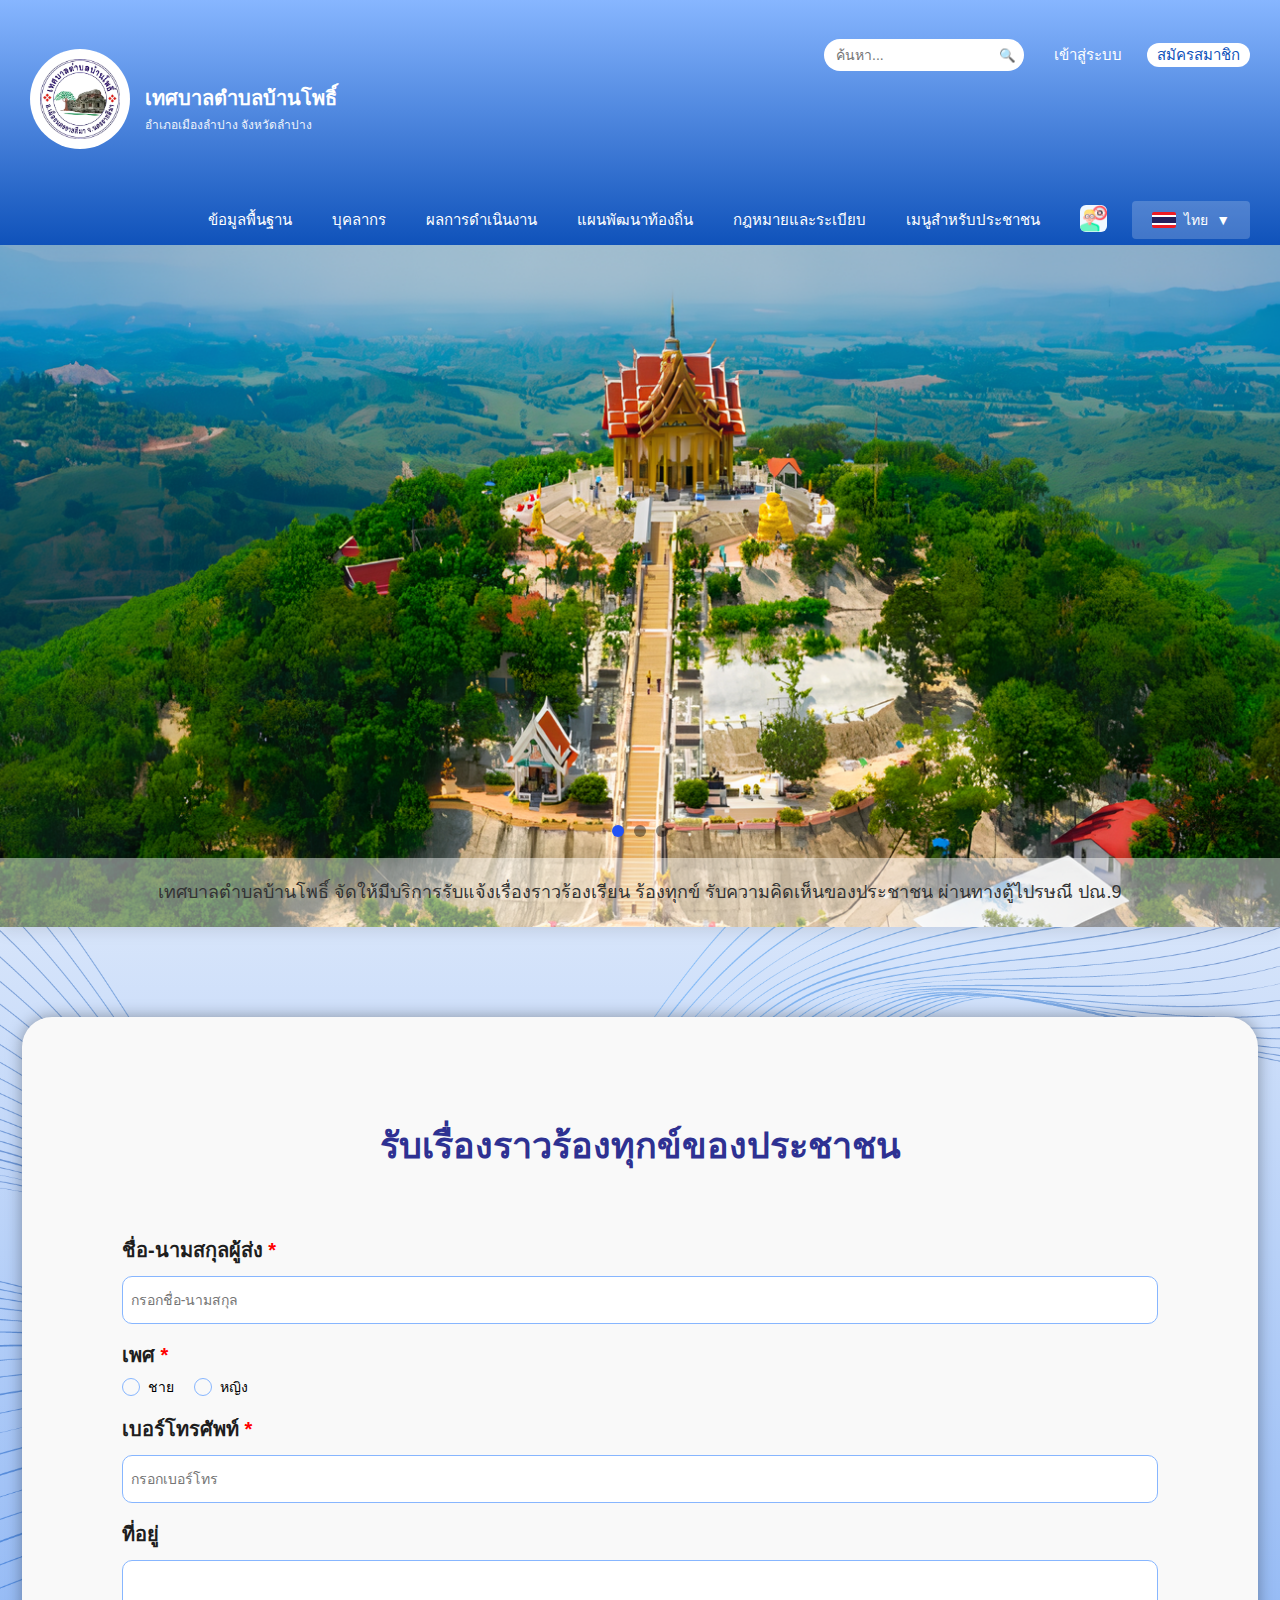
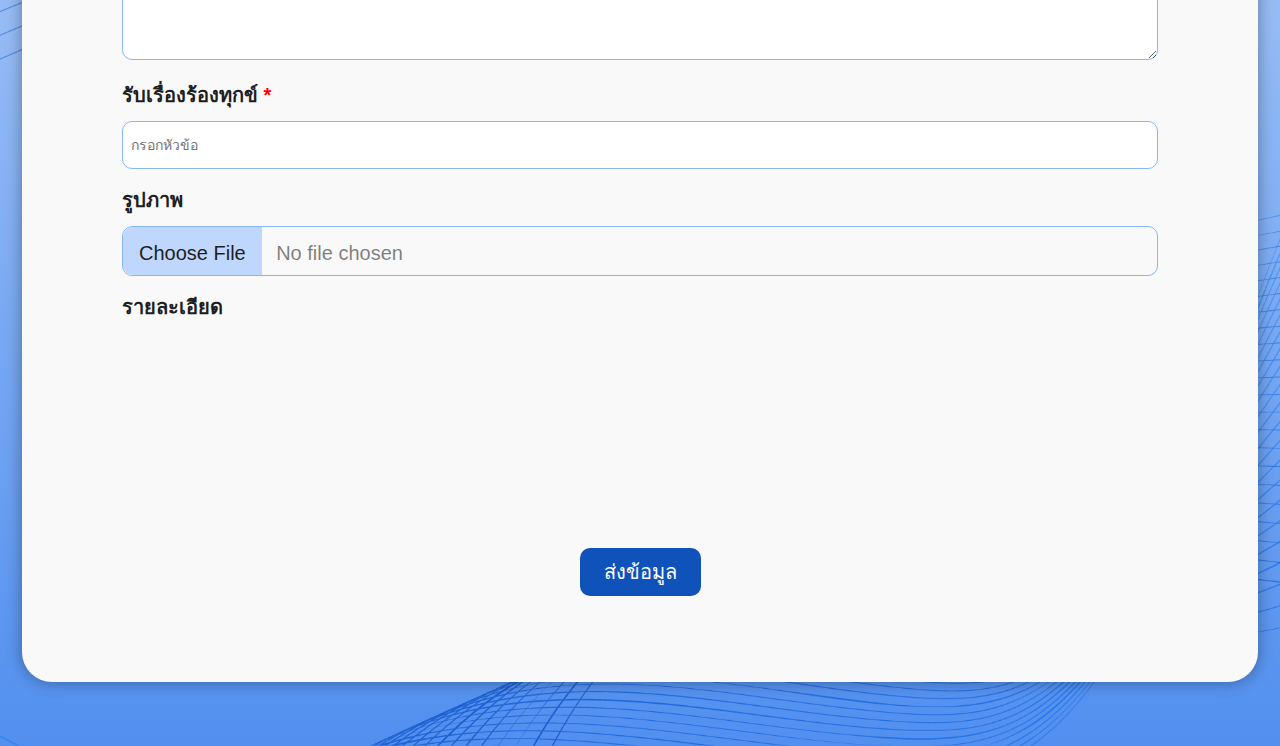
<file: report.html>
<!DOCTYPE html>
<html lang="th">

<head>
    <meta charset="UTF-8">
    <meta name="viewport" content="width=device-width, initial-scale=1.0">
    <title>เทศบาลตำบลบ้านโพธิ์</title>
    <link rel="stylesheet" href="report.css">
    <link href="https://cdn.quilljs.com/1.3.7/quill.snow.css" rel="stylesheet">
    <script src="https://cdn.quilljs.com/1.3.7/quill.js"></script>
</head>

<body>

    <header class="header">
        <div class="nav-section">
            <div class="nav-container">
                <div class="header-right">
                    <div class="search-box">
                        <input type="text" class="search-input" placeholder="ค้นหา...">
                        <button class="search-btn">🔍</button>
                    </div>
                    <div class="auth-buttons">
                        <a href="#" class="auth-btn1">เข้าสู่ระบบ</a>
                        <a href="#" class="auth-btn2">สมัครสมาชิก</a>
                    </div>
                </div>
                <div class="nav-content">
                    <div class="logo-section">
                        <div class="logo">
                            <img src="image/Logo.png" alt="โลโก้เทศบาล" style="height: 80px;">
                        </div>
                        <div>
                            <div class="site-title">เทศบาลตำบลบ้านโพธิ์</div>
                            <div class="site-subtitle">อำเภอเมืองลำปาง จังหวัดลำปาง</div>
                        </div>
                    </div>
                    <nav class="nav-menu">
                        <div class="nav-item-dropdown">
                            <a href="#" class="nav-item">ข้อมูลพื้นฐาน</a>
                            <div class="nav-dropdown">
                                <a href="#" class="dropdown-item">ประวัติความเป็นมา</a>
                                <div class="nav-sub-dropdown">
                                    <a href="#" class="dropdown-item">ข้อมูลสภาพทั่วไป</a>
                                    <div class="sub-dropdown-content">
                                        <a href="#" class="sub-dropdown-item">ข้อมูลและรายละเอียดชุมชน</a>
                                        <a href="#" class="sub-dropdown-item">ผู้นำชุมชน</a>
                                    </div>
                                </div>
                                <a href="#" class="dropdown-item">ข้อมูลชุมชน</a>
                                <a href="#" class="dropdown-item">ผลิตภัณฑ์ชุมชน</a>
                                <a href="#" class="dropdown-item">สถานที่สำคัญ</a>
                                <a href="#" class="dropdown-item">แกลอรี่ภาพถ่ายภูมิทัศน์</a>
                                <a href="#" class="dropdown-item">บริการขั้นพื้นฐาน</a>
                                <a href="#" class="dropdown-item">ยุทธศาสตร์การพัฒนา</a>
                                <a href="#" class="dropdown-item">อำนาจหน้าที่</a>
                            </div>
                        </div>
                        <a href="#" class="nav-item">บุคลากร</a>
                        <a href="#" class="nav-item">ผลการดำเนินงาน</a>
                        <a href="#" class="nav-item">แผนพัฒนาท้องถิ่น</a>
                        <a href="#" class="nav-item">กฎหมายและระเบียบ</a>
                        <a href="#" class="nav-item">เมนูสำหรับประชาชน</a>
                        <a href="#" class="nav-item"><img
                                style="width: 27px; height: 27px; background-color: aliceblue; border-radius: 6px;"
                                src="image/blind.png" alt=""></a>
                        <div class="lang-selector">
                            <button class="lang-btn" onclick="toggleLangDropdown()">
                                <span class="flag flag-th"></span>
                                <span class="lang-text">ไทย</span>
                                <span class="lang-arrow">▼</span>
                            </button>
                            <div class="lang-dropdown" id="langDropdown">
                                <a href="#" class="lang-option">
                                    <span class="flag flag-th"></span>
                                    ไทย
                                </a>
                                <a href="#" class="lang-option">
                                    <span class="flag flag-kh"></span>
                                    ខ្មែរ
                                </a>
                                <a href="#" class="lang-option">
                                    <span class="flag flag-vn"></span>
                                    Tiếng Việt
                                </a>
                                <a href="#" class="lang-option">
                                    <span class="flag flag-cn"></span>
                                    中文
                                </a>
                                <a href="#" class="lang-option">
                                    <span class="flag flag-la"></span>
                                    ລາວ
                                </a>
                            </div>
                        </div>
                    </nav>
                </div>
            </div>
        </div>
    </header>


    <section class="hero-section">
        <div class="hero-overlay"></div>
        <div class="hero-images">
            <div class="hero-image active" style="background-image: url('image/ktc_nakhon3.png');"></div>
            <div class="hero-image" style="background-image: url('image/ktc_nakhon3.png');"></div>
            <div class="hero-image" style="background-image: url('image/ktc_nakhon3.png');"></div>
        </div>
        <div class="hero-dots">
            <span class="dot active" onclick="setSlide(0)"></span>
            <span class="dot" onclick="setSlide(1)"></span>
            <span class="dot" onclick="setSlide(2)"></span>
        </div>

        <div class="hero-text-box">
            <div class="hero-title">
                เทศบาลตำบลบ้านโพธิ์ จัดให้มีบริการรับแจ้งเรื่องราวร้องเรียน ร้องทุกข์ รับความคิดเห็นของประชาชน
                ผ่านทางตู้ไปรษณี ปณ.9
            </div>
        </div>
    </section>

    <section class="report-section">

        <div class="report-container">
            <div class="report-title">รับเรื่องราวร้องทุกข์ของประชาชน</div>
            <div class="name-reporter">ชื่อ-นามสกุลผู้ส่ง <span style="color: red;">*</span></div> 
            <div class="name-field"><input type="text" placeholder="  กรอกชื่อ-นามสกุล"></div>
            <div class="gender-reporter">เพศ <span style="color: red;">*</span></div>
            <div class="gender-field">
                <label class="gender-radio">
                  <input type="radio" name="gender" value="male">
                  <span class="custom-radio"></span>
                  ชาย
                </label>
              
                <label class="gender-radio">
                  <input type="radio" name="gender" value="female">
                  <span class="custom-radio"></span>
                  หญิง
                </label>
              </div>
              
              
            <div class="phone-reporter">เบอร์โทรศัพท์ <span style="color: red;">*</span></div> 
            <div class="phone-field"><input type="tel" placeholder="  กรอกเบอร์โทร"></div>
            <div class="address-reporter">ที่อยู่</div>
            <div class="address-field"><textarea ></textarea></div>
            <div class="subject-reporter">รับเรื่องร้องทุกข์ <span style="color: red;">*</span></div>
            <div class="subject-field"><input type="text" placeholder="  กรอกหัวข้อ"></div>
            <div class="image-reporter">รูปภาพ</div>
            <div class="image-field">
                <input type="file" id="image" accept="image/*" hidden>
                <label for="image" class="custom-file-upload">Choose File</label>
                <span class="file-name">No file chosen</span>
            </div>
            <div class="detail-reporter">รายละเอียด</div>
            <div class="detail-field">
                <div id="editor" style="min-height: 200px; "></div>
            </div>
            <button class="send-field" type="submit">ส่งข้อมูล</button>
        </div>

    </section>

    <script>
        var quill = new Quill('#editor', {
            theme: 'snow'
        });
    </script>

<script src="script.js"></script>

</body>

</html>
</file>
<file: report.css>
/* ========================================
   การตั้งค่าพื้นฐาน (GLOBAL STYLES)
   - รีเซ็ต margin, padding และตั้งค่า box-sizing
   - กำหนดฟอนต์หลักและสีพื้นหลังของหน้าเว็บ
======================================== */
* {
    margin: 0;
    padding: 0;
    box-sizing: border-box;
  }
  
  body {
    font-family: "Inter", Arial, sans-serif;
    background: #f5f5f5;
  }
  



/* ========================================
 ส่วนหัวเว็บไซต์ (HEADER SECTION) - Responsive Version
 - แถบด้านบนสุดของเว็บไซต์
 - ประกอบด้วยโลโก้, เมนูนำทาง, ปุ่มเปลี่ยนภาษา, ช่องค้นหา, และปุ่มเข้าสู่ระบบ/สมัครสมาชิก
 - ใช้สี gradient เป็นพื้นหลัง
 - รองรับการแสดงผลบนหน้าจอขนาดต่างๆ
======================================== */
.header {
  background: linear-gradient(to top, #0F52BA 0%, #87B6FF 100%); /* พื้นหลังแบบ gradient จากล่างขึ้นบน */
  color: white;
  width: 100%; /* เปลี่ยนจาก 1440px เป็น 100% */
  min-height: 175px; /* ใช้ min-height แทน height */
  position: relative;
}

.nav-section {
  padding: 35px 10px 0px 10px; /* ระยะห่างภายในแถบนำทาง */
}

.nav-container {
  max-width: 1440px; /* จำกัดความกว้างสูงสุด */
  margin: 0 auto; /* จัดให้อยู่กลาง */
  display: flex;
  flex-direction: column;
  align-items: flex-end; /* จัดชิดขวา */
  padding: 0 20px;
  width: 100%; /* ให้ใช้พื้นที่เต็ม */
  box-sizing: border-box; /* รวม padding ในการคำนวณความกว้าง */
 
}

.header-right {
  display: flex;
  align-items: center;
  gap: 15px; /* ระยะห่างระหว่างองค์ประกอบด้านขวา */
  flex-wrap: wrap; /* อนุญาตให้ขึ้นบรรทัดใหม่เมื่อพื้นที่ไม่เพียงพอ */
}

.search-box {
  position: relative; /* สำหรับวางตำแหน่งปุ่มค้นหา */
}

.search-input {
  padding: 8px 35px 8px 12px; /* ระยะห่างภายในช่องค้นหา */
  border: none;
  border-radius: 20px;
  width: 200px;
  font-size: 14px;
  max-width: 100%; /* ป้องกันไม่ให้เกินขอบเขต */
}

.search-btn {
  position: absolute;
  right: 8px;
  top: 50%;
  transform: translateY(-50%);
  background: none;
  border: none;
  cursor: pointer;
  color: #666; /* ปุ่มค้นหาในช่องค้นหา */
}

.auth-buttons {
  display: flex;
  gap: 10px; /* ระยะห่างระหว่างปุ่มเข้าสู่ระบบและสมัครสมาชิก */
  align-items: center;
  flex-wrap: wrap; /* อนุญาตให้ขึ้นบรรทัดใหม่ */
}

.auth-btn1 {
  color: white;
  border: none;
  padding: 8px 15px;
  border-radius: 4px;
  cursor: pointer;
  font-size: 15px;
  text-decoration: none;
  display: inline-block;
  white-space: nowrap; /* ป้องกันการตัดคำ */
}

.auth-btn1:hover {
  color: #69cd72;
  transform: scale(1.05);
}

.auth-btn2 {
  background: white;
  color: #0F52BA;
  border: none;
  height: 24.5px; /* ความสูงรวม */
  padding: 0 10px; /* เอาเฉพาะซ้ายขวา */
  border-radius: 12px;
  cursor: pointer;
  font-size: 15px;
  text-decoration: none;
  line-height: 24px; /* จัดข้อความให้อยู่ตรงกลาง */
  transition: background 0.3s ease;
  white-space: nowrap; /* ป้องกันการตัดคำ */
}

.auth-btn2:hover {
  background: rgba(255, 255, 255, 0.178); /* เอฟเฟกต์เมื่อเมาส์ชี้ */
  color: #ffffff;
}

.nav-content {
  display: flex;
  align-items: center;
  justify-content: space-between;
  width: 100%;
  flex-wrap: wrap; /* อนุญาตให้ขึ้นบรรทัดใหม่ */
  gap: 20px; /* เพิ่มระยะห่างระหว่างองค์ประกอบ */
}

.logo-section {
  display: flex;
  align-items: center;
  flex-shrink: 0;
  transform: translateY(-16px);
  min-width: fit-content; /* ป้องกันการบีบอัด */
}

.logo {
  width: 100px;
  height: 100px;
  background: white;
  border-radius: 50%;
  margin-right: 15px;
  display: flex;
  align-items: center;
  justify-content: center;
  font-weight: bold;
  color: #357abd;
  font-size: 12px;
  text-align: center;
  line-height: 1.2; /* โลโก้ทรงกลม */
  transform: translateY(-10px);
  flex-shrink: 0; /* ป้องกันการบีบอัด */
}

.site-title {
  font-size: 20px;
  font-weight: bold;
  line-height: 1.3; /* ชื่อเว็บไซต์ */
  white-space: nowrap; /* ป้องกันการตัดคำ */
}

.site-subtitle {
  font-size: 12px;
  opacity: 0.9;
  margin-top: 4px;
  display: block; /* คำอธิบายเพิ่มเติมใต้ชื่อเว็บ */
  white-space: nowrap; /* ป้องกันการตัดคำ */
}

.nav-menu {
  display: flex;
  align-items: center;
  gap: 10px;
  flex-grow: 1;
  justify-content: flex-end; /* เมนูนำทางหลัก */
  flex-wrap: wrap; /* อนุญาตให้ขึ้นบรรทัดใหม่ */
  min-width: 0; /* อนุญาตให้บีบอัดได้ */
}

.nav-item {
  color: white;
  text-decoration: none;
  font-size: 15px;
  padding: 10px 15px;
  border-radius: 6px;
  transition: all 0.3s ease;
  white-space: nowrap;
  font-weight: 500; /* รายการเมนูแต่ละตัว */
}

.nav-item:hover {
  color: #69cd72;
  transform: scale(1.05); /* เอฟเฟกต์เมื่อเมาส์ชี้ */
}

.nav-item-dropdown {
  position: relative;
  display: inline-block; /* เมนูแบบ dropdown */
}

.nav-dropdown {
  display: none;
  position: absolute;
  background-color: #f9f9f9;
  min-width: 200px;
  box-shadow: 0 8px 16px rgba(0,0,0,0.2);
  z-index: 1000; /* เพิ่ม z-index */
  right: 0; /* ปรับตำแหน่งให้เหมาะสมกับการ responsive */
}

.nav-item-dropdown:hover .nav-dropdown {
  display: block; /* แสดงเมนูย่อยเมื่อชี้เมาส์ */
}

.dropdown-item {
  display: block;
  padding: 12px 16px;
  text-decoration: none;
  color: #2e3192; /* รายการในเมนูย่อย */
}

.dropdown-item:hover {
  background-color: #f1f1f1; /* เอฟเฟกต์เมื่อชี้เมาส์ */
}

.nav-sub-dropdown {
  position: relative; /* เมนูย่อยระดับสอง */
}

.sub-dropdown-content {
  display: none;
  position: absolute;
  left: 100%;
  top: 0;
  background-color: #f9f9f9;
  min-width: 200px;
  box-shadow: 0 8px 16px rgba(0,0,0,0.2);
  z-index: 1001; /* เนื้อหาเมนูย่อยระดับสอง */
}

.nav-sub-dropdown:hover .sub-dropdown-content {
  display: block; /* แสดงเมนูย่อยระดับสองเมื่อชี้เมาส์ */
}

.sub-dropdown-item {
  display: block;
  padding: 12px 16px;
  text-decoration: none;
  color: #2e3192; /* รายการในเมนูย่อยระดับสอง */
}

.sub-dropdown-item:hover {
  background-color: #f1f1f1; /* เอฟเฟกต์เมื่อชี้เมาส์ */
}

.lang-selector {
  position: relative;
  flex-shrink: 0; /* ส่วนเลือกภาษา */
}

.lang-btn {
  background: rgba(255, 255, 255, 0.2);
  color: white;
  border: none;
  padding: 8px 20px;
  border-radius: 4px;
  cursor: pointer;
  display: flex;
  align-items: center;
  justify-content: space-between;
  gap: 8px;
  font-size: 14px;
  min-width: 110px; /* ปุ่มเลือกภาษา */
}

.lang-text {
  flex-grow: 1; /* ข้อความชื่อภาษา */
}

.lang-arrow {
  flex-shrink: 0; /* ลูกศร dropdown */
}

.lang-dropdown {
  position: absolute;
  top: 100%;
  right: 0;
  background: white;
  border-radius: 4px;
  box-shadow: 0 4px 12px rgba(0, 0, 0, 0.15);
  min-width: 120px;
  z-index: 1000;
  display: none; /* รายการภาษาที่แสดงเมื่อคลิก */
}

.lang-dropdown.show {
  display: block; /* แสดงรายการภาษาเมื่อเลือก */
}

.lang-option {
  display: flex;
  align-items: center;
  padding: 10px 15px;
  color: #333;
  text-decoration: none;
  gap: 8px;
  font-size: 14px; /* รายการภาษาแต่ละตัว */
}

.lang-option:hover {
  background-color: #f5f5f5; /* เอฟเฟกต์เมื่อชี้เมาส์ */
}

.flag {
  width: 24px;
  height: 16px;
  border-radius: 2px;
  display: inline-block;
  position: relative; /* ธงชาติสำหรับแต่ละภาษา */
  flex-shrink: 0; /* ป้องกันการบีบอัด */
}

/* ธงชาติประเทศไทย */
.flag-th {
  background: linear-gradient(to bottom, #ed1c24 0%, #ed1c24 16.67%, #ffffff 16.67%, #ffffff 33.33%, #241f5c 33.33%, #241f5c 66.67%, #ffffff 66.67%, #ffffff 83.33%, #ed1c24 83.33%, #ed1c24 100%);
}

/* ธงชาติกัมพูชา */
.flag-kh {
  background: linear-gradient(to bottom, #032ea1 0%, #032ea1 25%, #e4002b 25%, #e4002b 75%, #032ea1 75%, #032ea1 100%);
}

/* ธงชาติเวียดนาม */
.flag-vn {
  background: #da251d;
}
.flag-vn::after {
  content: "★";
  color: #ffff00;
  font-size: 10px;
  position: absolute;
  top: 50%;
  left: 50%;
  transform: translate(-50%, -50%);
}

/* ธงชาติจีน */
.flag-cn {
  background: #de2910;
}
.flag-cn::before {
  content: "★";
  color: #ffff00;
  font-size: 8px;
  position: absolute;
  top: 20%;
  left: 15%;
}
.flag-cn::after {
  content: "★★★★";
  color: #ffff00;
  font-size: 5px;
  position: absolute;
  top: 10%;
  left: 30%;
  letter-spacing: 1px;
}

/* ธงชาติลาว */
.flag-la {
  background: linear-gradient(to bottom, #ce1126 0%, #ce1126 25%, #002868 25%, #002868 75%, #ce1126 75%, #ce1126 100%);
}
.flag-la::after {
  content: "";
  background: #ffffff;
  border-radius: 50%;
  width: 8px;
  height: 8px;
  position: absolute;
  top: 50%;
  left: 50%;
  transform: translate(-50%, -50%);
}





/* ========================================
 RESPONSIVE DESIGN - Media Queries
======================================== */

/* สำหรับแท็บเล็ต (768px - 1024px) */
@media screen and (max-width: 1024px) {
  .nav-container {
    padding: 0 15px;
  }
  
  .nav-content {
    gap: 15px;
  }
  
  .nav-menu {
    gap: 5px;
  }
  
  .nav-item {
    padding: 8px 10px;
    font-size: 14px;
  }
  
  .search-input {
    width: 150px;
  }
}

/* สำหรับมือถือใหญ่ (481px - 767px) */
@media screen and (max-width: 767px) {
  .header {
    min-height: auto;
  }
  
  .nav-section {
    padding: 20px 10px;
  }
  
  .nav-container {
    padding: 0 10px;
  }
  
  .header-right {
    width: 100%;
    justify-content: flex-end;
    margin-bottom: 15px;
  }
  
  .nav-content {
    flex-direction: column;
    align-items: center;
    gap: 15px;
  }
  
  .logo-section {
    transform: translateY(0);
    text-align: center;
  }
  
  .logo {
    transform: translateY(0);
    width: 80px;
    height: 80px;
    margin-right: 10px;
  }
  
  .site-title {
    font-size: 18px;
  }
  
  .site-subtitle {
    font-size: 11px;
  }
  
  .nav-menu {
    justify-content: center;
    width: 100%;
  }
  
  .nav-item {
    padding: 8px 8px;
    font-size: 13px;
  }
  
  .search-input {
    width: 120px;
  }
  
  .auth-btn1, .auth-btn2 {
    font-size: 13px;
    padding: 6px 10px;
  }
  
  .lang-btn {
    min-width: 90px;
    padding: 6px 15px;
    font-size: 13px;
  }
  
  /* ปรับ dropdown ให้เหมาะสมกับมือถือ */
  .nav-dropdown {
    position: fixed;
    top: auto;
    bottom: 0;
    left: 0;
    right: 0;
    min-width: 100%;
    max-height: 50vh;
    overflow-y: auto;
    border-radius: 10px 10px 0 0;
  }
  
  .sub-dropdown-content {
    position: relative;
    left: 0;
    top: auto;
    width: 100%;
    box-shadow: none;
    border-top: 1px solid #ddd;
    background-color: #f0f0f0;
  }
}

/* สำหรับมือถือเล็ก (max-width: 480px) */
@media screen and (max-width: 480px) {
  .nav-section {
    padding: 15px 5px;
  }
  
  .nav-container {
    padding: 0 5px;
  }
  
  .header-right {
    gap: 10px;
  }
  
  .logo {
    width: 70px;
    height: 70px;
    margin-right: 8px;
  }
  
  .site-title {
    font-size: 16px;
    white-space: normal; /* อนุญาตให้ขึ้นบรรทัดใหม่ในมือถือเล็ก */
  }
  
  .site-subtitle {
    font-size: 10px;
    white-space: normal; /* อนุญาตให้ขึ้นบรรทัดใหม่ในมือถือเล็ก */
  }
  
  .nav-menu {
    gap: 2px;
  }
  
  .nav-item {
    padding: 6px 6px;
    font-size: 12px;
  }
  
  .search-input {
    width: 100px;
    font-size: 13px;
  }
  
  .auth-btn1, .auth-btn2 {
    font-size: 12px;
    padding: 5px 8px;
  }
  
  .auth-btn2 {
    height: 22px;
    line-height: 22px;
  }
  
  .lang-btn {
    min-width: 80px;
    padding: 5px 10px;
    font-size: 12px;
  }
  
  .lang-text {
    font-size: 11px;
  }
}

/* ซ่อนบางองค์ประกอบในหน้าจอที่เล็กมาก */
@media screen and (max-width: 320px) {
  .search-box {
    display: none; /* ซ่อนช่องค้นหาในหน้าจอที่เล็กมาก */
  }
  
  .site-subtitle {
    display: none; /* ซ่อนคำอธิบายเพิ่มเติม */
  }
  
  .nav-item {
    padding: 4px;
    font-size: 11px;
  }
}







/* ========================================
 ส่วนแบนเนอร์หลัก (HERO SECTION)
 - แสดงภาพพื้นหลังขนาดใหญ่แบบสไลด์
 - มีข้อความแนะนำเว็บไซต์
 - มีแบนเนอร์โปรโมชันด้านข้าง
======================================== */
.hero-section {
  position: relative;
  width: 100%;
  padding-bottom: 682px; /* อัตราส่วน 16:9 */
  display: flex;
  align-items: flex-end;
  justify-content: center;
}

.hero-overlay {
  position: absolute;
  top: 0;
  left: 0;
  right: 0;
  bottom: 0;
  background: rgba(0, 0, 0, 0.4); /* ซ้อนทับเพื่อทำให้ภาพพื้นหลังมืดลง */
  
}

.promo-banner {
  background: white;
  box-shadow: 0 2px 8px rgba(0, 0, 0, 0.15);

  
}

.hero-images {
  position: absolute;
  top: 0;
  left: 0;
  right: 0;
  bottom: 0;
  z-index: 0;
  overflow: hidden;
  cursor: grab; /* ภาพสไลด์ที่สามารถเลื่อนได้ */
}

.hero-images:active {
  cursor: grabbing;
}

.hero-image {
  position: absolute;
  top: 0;
  left: 0;
  width: 100%;
  height: 100%;
  background-size: cover;
  background-position: center;
  background-repeat: no-repeat;
  opacity: 1;
}

.hero-image.active {
  opacity: 1; /* ภาพที่กำลังแสดง */
}

.hero-dots {
  position: absolute;
  bottom: 90px;
  left: 50%;
  transform: translateX(-50%);
  display: flex;
  gap: 10px;
  z-index: 10; /* จุดนำทางสไลด์ */
}

.dot {
  width: 12px;
  height: 12px;
  background: rgba(8, 8, 8, 0.452);
  border-radius: 50%;
  cursor: pointer;
  transition: background 0.3s;
}

.dot.active {
  background: #2253f5; /* จุดที่เลือกอยู่ */
}

.dot:hover {
  background: rgba(255, 255, 255, 0.342);
}

.close-promo-btn {
  position: absolute;
  top: 5px;
  right: 5px;
  background: none;
  border: none;
  font-size: 16px;
  cursor: pointer; /* ปุ่มปิดแบนเนอร์โปรโมชัน */
}

.hero-text-box {
  position: absolute;
  bottom: 0;
  left: 50%;
  transform: translateX(-50%);
  background: rgba(255, 255, 255, 0.45);
  padding: 20px 40px;
  border-radius: 0;
  text-align: center;
  width: 100%;
  
  z-index: 10;
  box-shadow: 0 4px 15px rgba(0, 0, 0, 0.1); /* กล่องข้อความแนะนำ */
  
}

.hero-text-box .hero-title {
  font-size: 18px;
  color: #333;
  line-height: 1.6;
  margin: 0;
  
}




/* ========================================
 ส่วนรายงาน (REPORT SECTION)
 - กรอกข้อมูลรายงาน
======================================== */


/* General container styling */
.report-container {
    padding: 100px;
    background-color: #f9f9f9;
    box-shadow: 0px 0px 15.5px 0px #00000059;

    width: 1236px;
    height: 1265px;
    border-radius: 30px;
    margin-top: 90px;

}

/* Title styling */
.report-title {
    font-size: 36px;
    font-weight: 600;
    color: #2E3192;
    text-align: center;
    margin-bottom: 60px;

}

/* Label styling */
.name-reporter, .phone-reporter, .address-reporter, 
.subject-reporter, .image-reporter, .detail-reporter, .gender-reporter {
    font-size: 20px;
    font-weight: 600;
    color: #1E1E1E;
    margin-top: 15px;
    margin-bottom: 5px;
}

/* Input and textarea field styling */
.name-field input, .phone-field input, .address-field textarea, .subject-field input {
    width: 100%;
    height: 48px;
    margin-top: 5px;
    border: 1px solid #87B6FF;
    border-radius: 10px;
    font-size: 14px;
    box-sizing: border-box;
}

.name-field input:focus, .phone-field input:focus, .address-field textarea:focus, 
.subject-field input:focus {
    outline: none;
    border-color: #007bff;
    box-shadow: 0 0 5px rgba(0, 123, 255, 0.3);
}

/* Address textarea specific styling */
.address-field textarea {
    height: 100px;
    resize: vertical;
}

/* Image upload field styling */
.image-field {
    margin-top: 10px;
    position: relative;
    border: 1px solid #87B6FF;
    border-radius: 10px;
}

.custom-file-upload {
    display: inline-block;
    padding: 15px 16px;
    background: #87B6FF82;
    border-radius: 10px 0px 0px 10px;
    color: #1E1E1E;
    cursor: pointer;
    font-size: 14px;
    transition: background-color 0.3s;
    font-size: 20px;
    height: 48px;
}


.label {
    margin-top: 10px;
    height: 48px;
    width: 175px;
    border-radius: 10px 0px 0px 10px;
    border: 1px solid #87B6FF;
    background: #87B6FF82;
    display: flex;
    align-items: center;
    justify-content: center;
    cursor: pointer;
}

.custom-file-upload:hover {
    background-color: #0057b3be;
    border-radius: 10px 0px 0px 10px;
}

.file-name {
    margin-left: 10px;
    font-size: 20px;
    color: #00000080;
    font-weight: 400;
    
}

/* Detail field styling with Quill integration */
.detail-reporter {
    margin-top: 15px;
}

.detail-field {
    margin-top: 5px;
}


/* Submit button styling */
.send-reporter {
    font-size: 16px;
    font-weight: 500;
    color: #fff;
    background-color: #007bff;
    padding: 10px 20px;
    border: none;
    border-radius: 4px;
    cursor: pointer;
    display: block;
    margin: 20px auto;
    text-align: center;
    transition: background-color 0.3s;
}

.send-reporter:hover {
    background-color: #0056b3;
}

.report-section {
    background: linear-gradient(180deg, rgba(191, 216, 255, 0.56) 0%, rgba(30, 111, 237, 0.76) 100%),url('image/blue_line.png'); 
    width: 100%;
    background-size: cover;
    background-position: center;
    background-repeat: no-repeat;
    
    position: relative;
    padding-bottom: 5%;
    display: flex;
    align-items: flex-end;
    justify-content: center;
}





.gender-field {
    display: flex;
    gap: 20px;
    align-items: center;
  }
  
  .gender-radio {
    display: flex;
    align-items: center;
    gap: 8px;
    cursor: pointer;
    font-size: 14px;
  }
  
  /* ซ่อน radio ปกติ */
  .gender-radio input[type="radio"] {
    display: none;
  }
  
  /* วงกลมเปล่า */
  .custom-radio {
    width: 18px;
    height: 18px;
    border: 1px solid #87B6FF;
    border-radius: 50%;
    display: inline-block;
    position: relative;
  }
  
  /* จุดวงกลมเมื่อเลือก */
  .gender-radio input[type="radio"]:checked + .custom-radio::after {
    content: "";
    width: 10px;
    height: 10px;
    background-color: #87B6FF;
    border-radius: 100%;
    position: absolute;
    top: 2px;
    left: 3px;
  }
  


  .send-field {
    margin-top: 20px;
    text-align: center;
   
    background-color: #0F52BA;
    color: #fff;
    border: none;
    border-radius: 4px;
    cursor: pointer;
    display: block;
    margin: 20px auto;
    transition: background-color 0.3s;
    font-size: 20px;
    font-weight: 400;
    height: 48px;
    width: 121px;
    border-radius: 10px;

  }



/* Text Editor */
.ql-container.ql-snow {
  box-shadow: 0px 2px 5px rgba(0, 0, 0, 0.1); /* เพิ่มเงา */
  overflow: hidden; /* ช่วยให้ border-radius แสดงผลดีขึ้น */
  border-bottom-left-radius: 10px;
  border-bottom-right-radius: 10px;
  border: 1px solid #87B6FF !important;
  border-top: none !important;
}





.ql-toolbar.ql-snow {
  background-color: #ffffff; 

  padding: 10px 15px; 
  border-top-left-radius: 8px; 
  border-top-right-radius: 8px; 
  border: 1px solid #87B6FF !important;
  
}


.ql-toolbar.ql-snow button.ql-active {
  border-color: #007bff;

}


.ql-snow .ql-picker-label {
  color: #007bff; 
}

.ql-snow .ql-picker-label:hover {
  color: #0056b3;
}

.ql-snow .ql-picker-label.ql-active {
  color: #fff;
 
}


.ql-editor {
  background-color: #ffffff; 
  color: #333333; 
  padding: 15px 20px; 
  line-height: 1.6;
  min-height: 200px; 

}

.ql-editor.ql-blank::before {
  color: #999999; 
  font-style: italic;
 
}


.ql-editor::-webkit-scrollbar {
  width: 8px;
}
.ql-editor::-webkit-scrollbar-thumb {
  background-color: #c0c0c0;
  border-radius: 4px;
}
.ql-editor::-webkit-scrollbar-track {
  background-color: #f1f1f1;
}









  /* ========================================
 ส่วนท้ายเว็บไซต์ (FOOTER SECTION)
 - แสดงข้อมูลติดต่อและลิงก์ต่างๆ
 - แบ่งเป็น 3 คอลัมน์
 - มีลิงก์โซเชียลมีเดีย
======================================== */
.main-footer {
  background: linear-gradient(180deg, #87B6FF 0%, #0F52BA 100%);
  color: white;
  padding: 60px 0 0; /* ส่วนท้ายหลัก */
  width: 100%;
}

.footer-container {
  max-width: 1200px;
  margin: 0 auto;
  padding: 0 20px; /* คอนเทนเนอร์ส่วนท้าย */
}

.footer-grid {
  display: grid;
  grid-template-columns: 1fr 1fr 1fr;
  gap: 40px;
  margin-bottom: 40px; /* กริดสำหรับส่วนท้าย */
  margin-top: 50px;
  margin-right: 120px;
}

.footer-column {
  display: flex;
  flex-direction: column; /* คอลัมน์ในส่วนท้าย */
  max-width: fit-content;
  margin-left: 100px;
  
}

.footer-column-left {
  display: flex;
  flex-direction: row; /* Change to row to place items side by side */
  justify-content: space-between; /* Space out logo and contact */
  align-items: center; /* Vertically align items */
  max-width: fit-content;

}

.footer-logo {
  margin-bottom: 20px; /* โลโก้ส่วนท้าย */
}

.footer-logo-img {
  width: 146px;
  height: 146px;
  background: white;
  border-radius: 50%;
  
}

.footer-contact {
  display: flex;
  flex-direction: column;
  gap: 10px; /* ข้อมูลติดต่อ */
}

.contact-item {
  display: flex;
  align-items: center;
  gap: 10px;
  font-size: 14px;
  line-height: 1.5; /* รายการติดต่อ */
  white-space: nowrap;
  margin-left: 150px;
}

.contact-icon {
  font-size: 16px;
  width: 20px; /* ไอคอนติดต่อ */
}

.footer-title {
  font-size: 16px;
  font-weight: bold;
  margin-bottom: 20px;
  color: #ffffff; /* หัวข้อในส่วนท้าย */
  border-bottom: 2px solid #ffffff;
}

.footer-menu {
  list-style: none;
  padding: 0;
  margin: 0;
  display: flex;
  flex-direction: column;
  gap: 10px; /* เมนูในส่วนท้าย */
}

.footer-link {
  color: white;
  text-decoration: none;
  font-size: 14px;
  transition: color 0.3s;
  padding: 5px 0; /* ลิงก์ในส่วนท้าย */
}

.footer-link:hover {
  color: #87ceeb;
  text-decoration: underline;
}

.footer-social {
  display: flex;
  gap: 15px;
  margin-top: 20px; /* ลิงก์โซเชียลมีเดีย */
  margin-bottom: 30px;
  margin-right: 40px;

}

.social-link {
  display: inline-block;
  width: 40px;
  height: 40px;
  background: none;
  border-radius: 50%;
  text-align: center;
  line-height: 40px;
  font-size: 18px;
  color: white;
  text-decoration: none;
  transition: all 0.3s; /* ไอคอนโซเชียลมีเดีย */
}

.social-link:hover {
  background: rgba(255, 255, 255, 0.3);
  transform: translateY(-2px);
}

/* ========================================
 ส่วนท้ายล่างสุด (FOOTER BOTTOM)
 - แสดงชื่อเทศบาลและข้อมูลที่อยู่
======================================== */
.footer-bottom {
  background: none;
  padding: 40px 0;

}

.footer-bottom-content {
  text-align: center; /* เนื้อหาส่วนท้าย */
}

.municipality-name {
  font-size: 32px;
  font-weight: 500;
  margin-bottom: 10px;
  color: #ffffff; /* ชื่อเทศบาล */
}

.municipality-address {
  font-size: 16px;
  margin-bottom: 5px;
  opacity: 0.9; /* ที่อยู่เทศบาล */
}

.municipality-details {
  font-size: 14px;
  opacity: 0.8;
  line-height: 1.5; /* รายละเอียดเทศบาล */
}

/* ========================================
 ส่วนสถิติผู้เข้าชม (STATISTICS FOOTER SECTION)
 - แถบแสดงสถิติผู้เข้าชมก่อนส่วนท้าย
 - จัดเรียงในรูปแบบกริด
======================================== */
.statistics-footer-section {
  display: flex;
  flex-direction: column;
  justify-content: flex-end;  /* ดัน .statistics-content ลงล่าง */
  padding: 0;
  min-height: 663px;
  background-image: linear-gradient(180deg, rgba(135, 182, 255, 0.4) 0%, rgba(15, 82, 186, 0.4) 100%), url(image/whitecastle.jpg) ;
  background-size: cover;
  background-position: center;
  width: 100%;
}


.statistics-content {
  width: 100%;
  background-color: rgba(255, 255, 255, 0.65);
  padding: 15px;
  box-sizing: border-box;

}

.statistics-footer-grid {
  width: 100%;
  max-width: 1300px;
  margin: 0 auto;
  padding: 15px;
  display: flex;
  justify-content: center;
}

.stat-grid {
  display: grid;
  grid-template-columns: minmax(180px, 1.5fr) repeat(6, minmax(80px, 1fr));
  gap: 10px 20px;
  width: 100%;
  align-items: center;
}


.stat-header {
  font-size: 18px;
  font-weight: bold;
  color: #0F52BA;
  text-align: center;
  white-space: nowrap;
  padding-bottom: 5px;

}

.stat-footer-item-header {
  font-size: 16px;
  font-weight: 500;
  color: #000;
  text-align: center;
  white-space: nowrap;
  
}

.stat-footer-item {
  font-size: 16px;
  font-weight: 600;
  color: #0F52BA;
  text-align: center;
  white-space: nowrap;
  border-right: 2px solid #0F52BA80;
}

.stat-left {
  text-align: left;
  padding-left: 10px;
}
</file>
